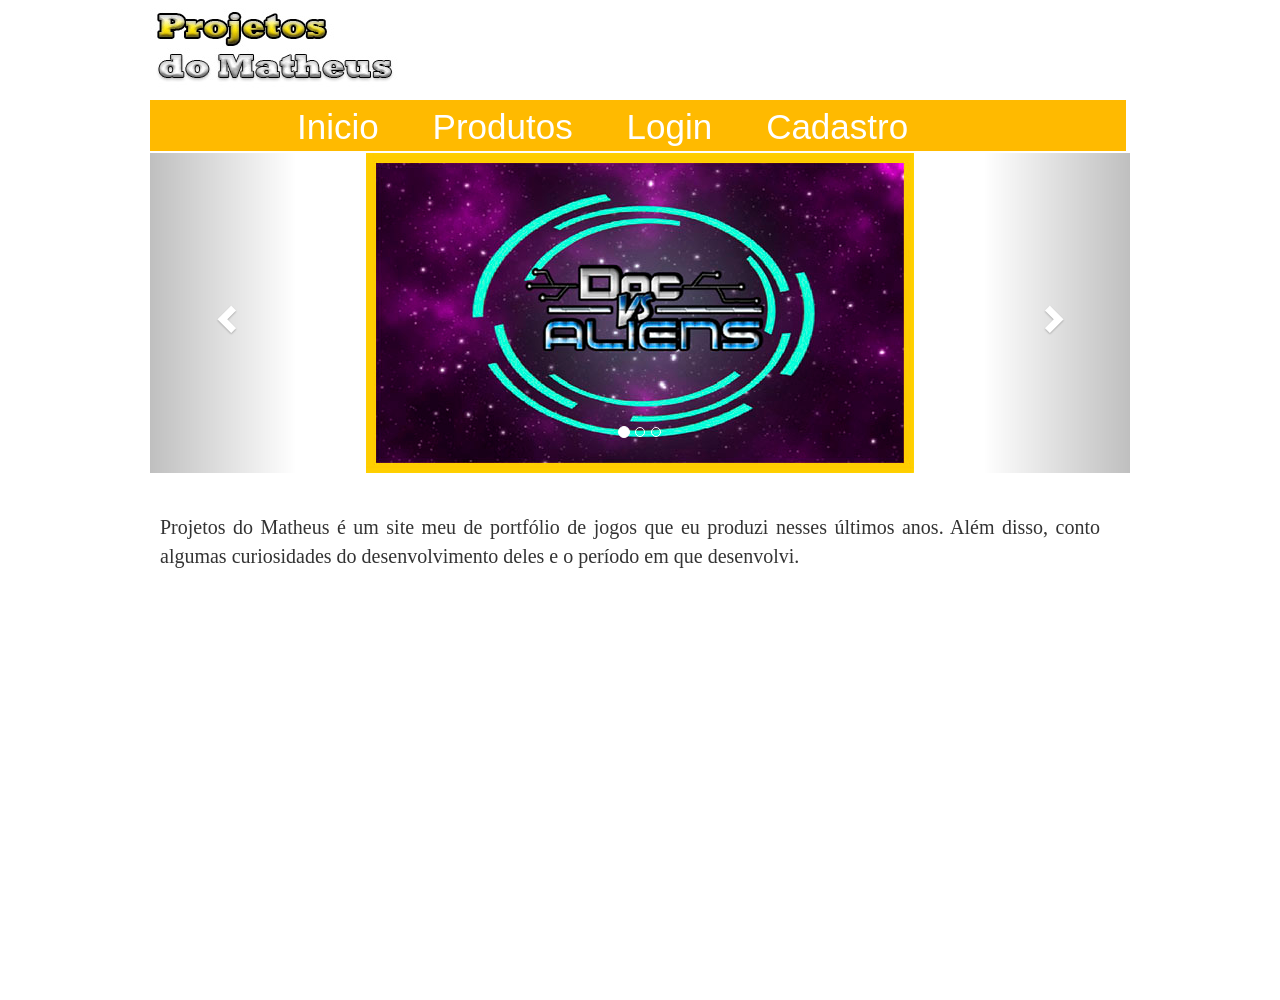
<file: index.html>
<!DOCTYPE html>
<html>
<head>
	<title>Programação de Jogos Digitais</title>
	<meta charset="UTF-8">
	<link href="style.css" rel="stylesheet" type="text/css" />
	<link rel="stylesheet" href="https://maxcdn.bootstrapcdn.com/bootstrap/3.4.1/css/bootstrap.min.css">
	<script src="https://ajax.googleapis.com/ajax/libs/jquery/3.5.1/jquery.min.js"></script>
	<script src="https://maxcdn.bootstrapcdn.com/bootstrap/3.4.1/js/bootstrap.min.js"></script>
</head>
<body>
	<div id="principal">

		<!-- =========== Container Topo ================ -->
		<div id="topo">
			<div id="tplogo">
				<img src="img/logoMatheus.jpg">
                </div>

                <div id="tpcentro">                             

                </div>

                <div id="tpemail">
                    <!--<img src="img/logoceet.jpg">-->
                </div>
            </div>             

            <!-- ============  Container do Menu  ===========--> 
            <div id="menu">
                <ul><li><a href="index.html" target="_parent">Inicio</a></li>
                    <li><a href="produtos.html" target="_parent">Produtos</a></li>
                    <li><a href="Login.html" target="_parent">Login</a></li>
                    <li><a href="Cadastro.html" target="_blank">Cadastro</a></li>
                </ul>
            </div> 


            <!-- ============  Container da Imagem de Capa =========== -->

			<div id="imgcapa">
				<div id="myCarousel" class="carousel slide" data-ride="carousel">
					<!-- Indicators -->
					<ol class="carousel-indicators">
						<li data-target="#myCarousel" data-slide-to="0" class="active"></li>
						<li data-target="#myCarousel" data-slide-to="1"></li>
						<li data-target="#myCarousel" data-slide-to="2"></li>
					</ol>
			
					<!-- Wrapper for slides -->
					<div class="carousel-inner">
						<div class="item active">
							<center>
								<img src="img/Doc Vs Aliens.jpg" alt="Los Angeles">
					              </center>
										  </div>
											
											    <div class="item">
					                  <center>
											      <img src="img/Deep Sea Hunter.jpg" alt="Chicago">
					                                    </center>
					
											    </div>
											
											    <div class="item">
					                  <center>
											      <img src="img/MegaZero.jpg" alt="New York">
					                  </center>
											    </div>
											  </div>
											
											  <!-- Left and right controls -->
											  <a class="left carousel-control" href="#myCarousel" data-slide="prev">
											    <span class="glyphicon glyphicon-chevron-left"></span>
											    <span class="sr-only">Previous</span>
											  </a>
											  <a class="right carousel-control" href="#myCarousel" data-slide="next">
											    <span class="glyphicon glyphicon-chevron-right"></span>
											    <span class="sr-only">Next</span>
											  </a>
											</div>		                
					        </div>

            <!-- ============  Container do Corpo  =========== -->
            <div id="corpo">
              <p>
                Projetos do Matheus é um site meu de portfólio de jogos que eu produzi nesses últimos anos. Além disso, conto algumas curiosidades do desenvolvimento deles e o período em que desenvolvi. 
              </p>
            </div> 
        </div>
    </body>
</html>
</file>
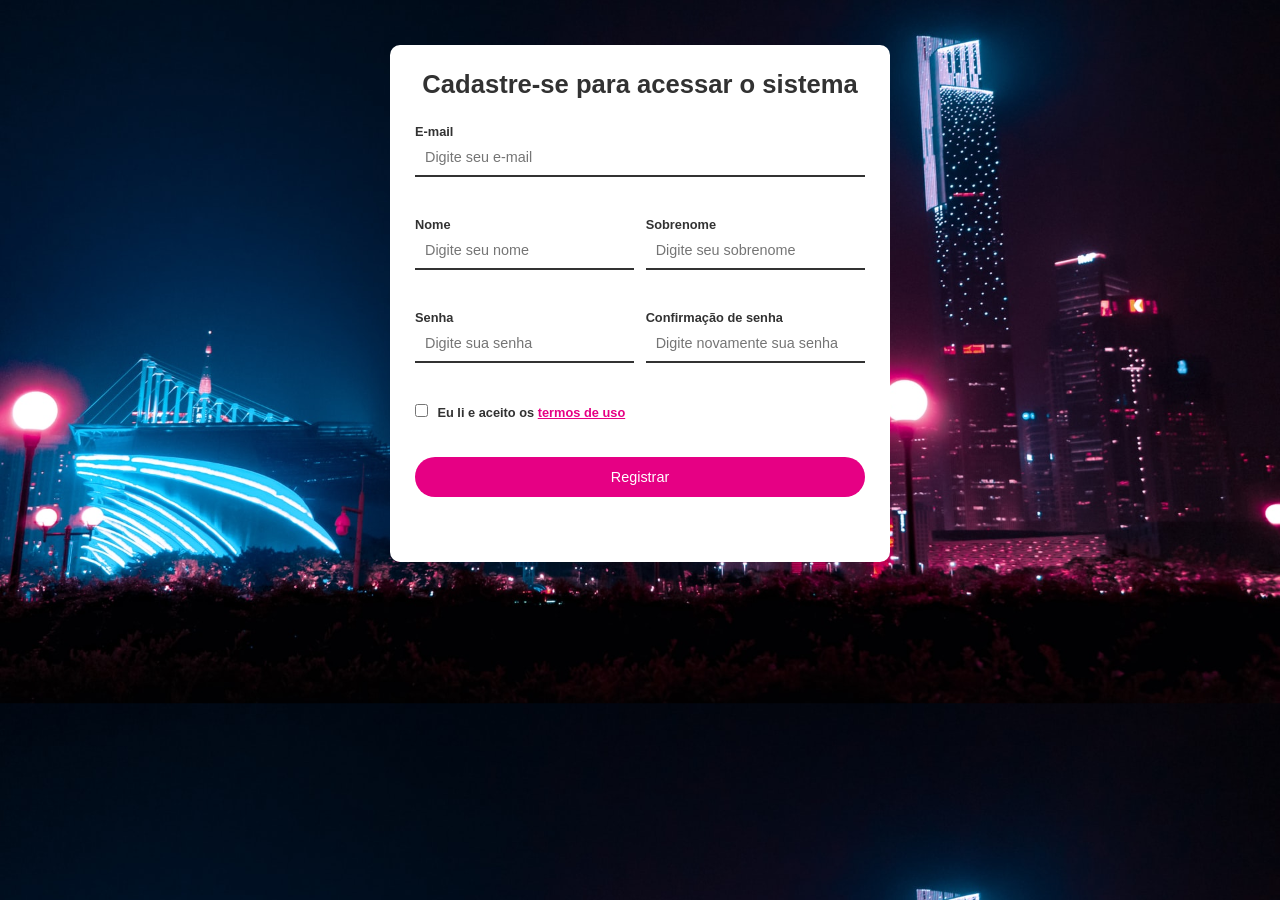
<file: Cadastro.html>
<!DOCTYPE html>
<html lang="en">
<head>
  <meta charset="UTF-8">
  <meta name="viewport" content="width=device-width, initial-scale=1.0">
  <meta http-equiv="X-UA-Compatible" content="ie=edge">
  <title>Form de Registro com validações em JS</title>
  <link rel="stylesheet" href="css/styles.css">
</head>
<body>
  <div id="main-container">
    <h1>Cadastre-se para acessar o sistema</h1>
    <form id="register-form" action="">
      <div class="full-box">
        <label for="email">E-mail</label>
        <input type="email" name="email" id="email" placeholder="Digite seu e-mail" data-min-length="2" data-email-validate>
      </div>
      <div class="half-box spacing">
          <label for="name">Nome</label>
          <input type="text" name="name" id="name" placeholder="Digite seu nome" data-required data-min-length="3" data-max-length="16">
      </div>
      <div class="half-box">
          <label for="lastname">Sobrenome</label>
          <input type="text" name="lastname" id="lastname" placeholder="Digite seu sobrenome" data-required data-only-letters>
      </div>
      <div class="half-box spacing">
        <label for="lastname">Senha</label>
        <input type="password" name="password" id="password" placeholder="Digite sua senha" data-password-validate data-required>
      </div>
      <div class="half-box">
        <label for="passconfirmation">Confirmação de senha</label>
        <input type="password" name="passconfirmation" id="passwordconfirmation" placeholder="Digite novamente sua senha" data-equal="password">
      </div>
      <div>
        <input type="checkbox" name="agreement" id="agreement">
        <label for="agreement" id="agreement-label">Eu li e aceito os <a href="#">termos de uso</a></label>
      </div>
      <div class="full-box">
        <input id="btn-submit" type="submit" value="Registrar">
      </div>
    </form>
  </div>
  <p class="error-validation template"></p>
  <script src="script.js"></script>
</body>
</html>
</file>
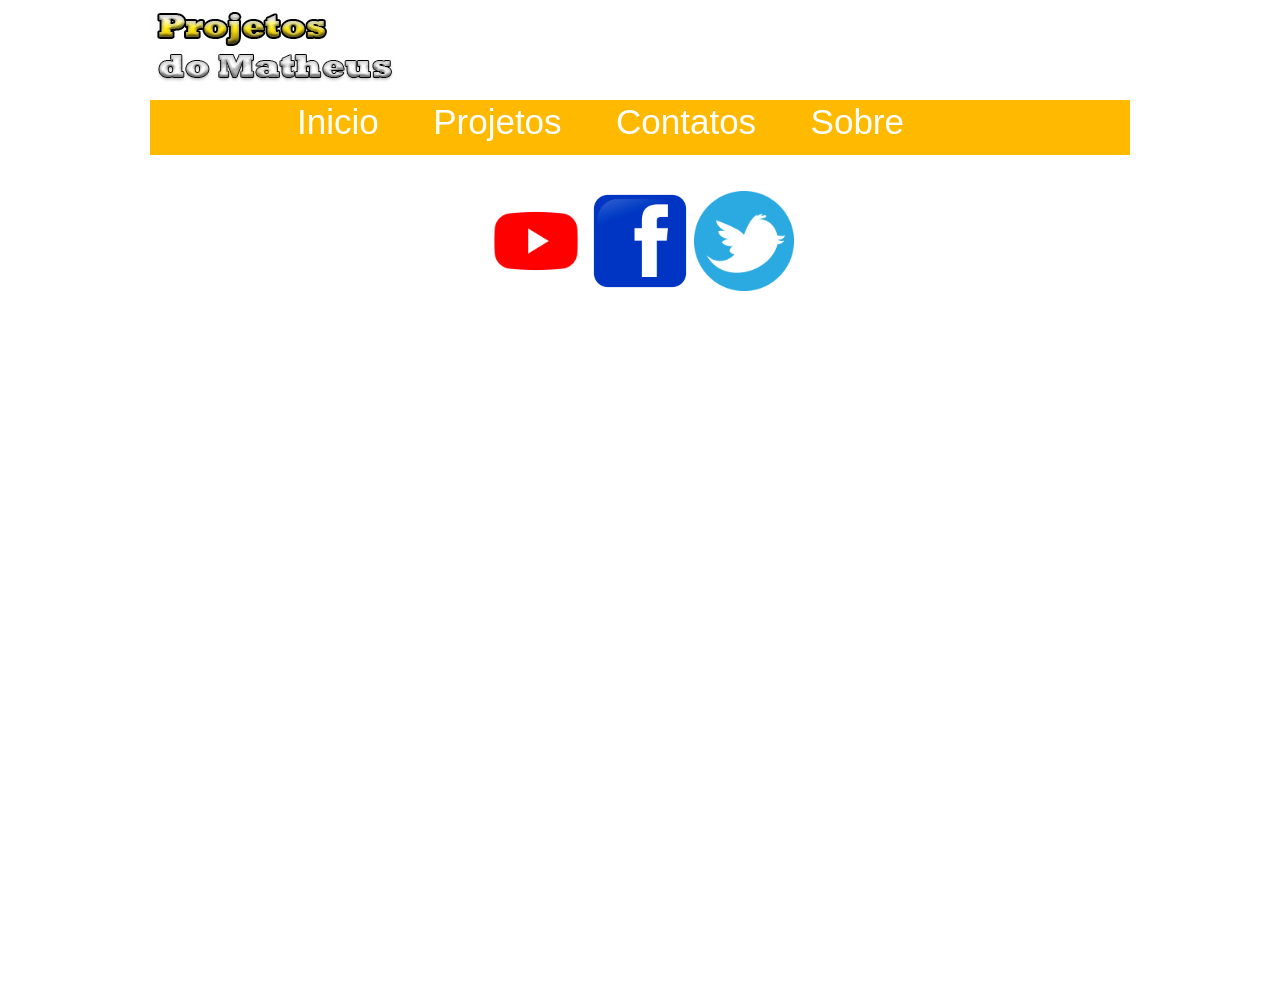
<file: contato.html>
<!DOCTYPE html>
<html>
    <head>
        <title>Programação de Jogos Digitais</title>
        <meta charset="UTF-8">        
        <link href="style.css" rel="stylesheet" type="text/css"/>
    </head>
    <body>
        <div id="principal">

            <!-- =========== Container Topo ================ -->
            <div id="topo">
                <div id="tplogo">
                    <img src="img/logoMatheus.jpg">
                </div>

                <div id="tpcentro">                             

                </div>

                <div id="tpemail">
                      
                </div>
            </div>             

            <!-- ============  Container do Menu  =========== -->
            <div id="menu">
                <ul><li><a href="index.html" target="_parent">Inicio</a></li>
                    <li><a href="projetos.html" target="_parent">Projetos</a></li>
                    <li><a href="contato.html" target="_parent">Contatos</a></li>
                    <li><a href="https://matheus30cs.github.io/Pagina-Pessoal/" target="_blank">Sobre</a></li>
                </ul>
            </div> 
            
            <!-- ============  Container do Corpo da Sub-Pagina =========== -->
            <div id="mid_image">
                          <br></br>
                <a href="https://www.youtube.com/channel/UCfLzhw2Ha_v6MclpmJsiU_A" target="_blank"><img src="img/Youtube.png"alt="" width="100px" health="50px"/></a>

                <a href="https://www.facebook.com/matheus.carvalho.3114935" target="_blank"><img src="img/Facebook.png"alt="" width="100px" health="50px"/></a>

                <a href="https://twitter.com/KingGamesMCS" target="_blank"><img src="img/Twitter.png"alt="" width="100px" health="50px"/></a>
            </div> 
                        <br></br>
        </div>
    </body>
</html>
</file>
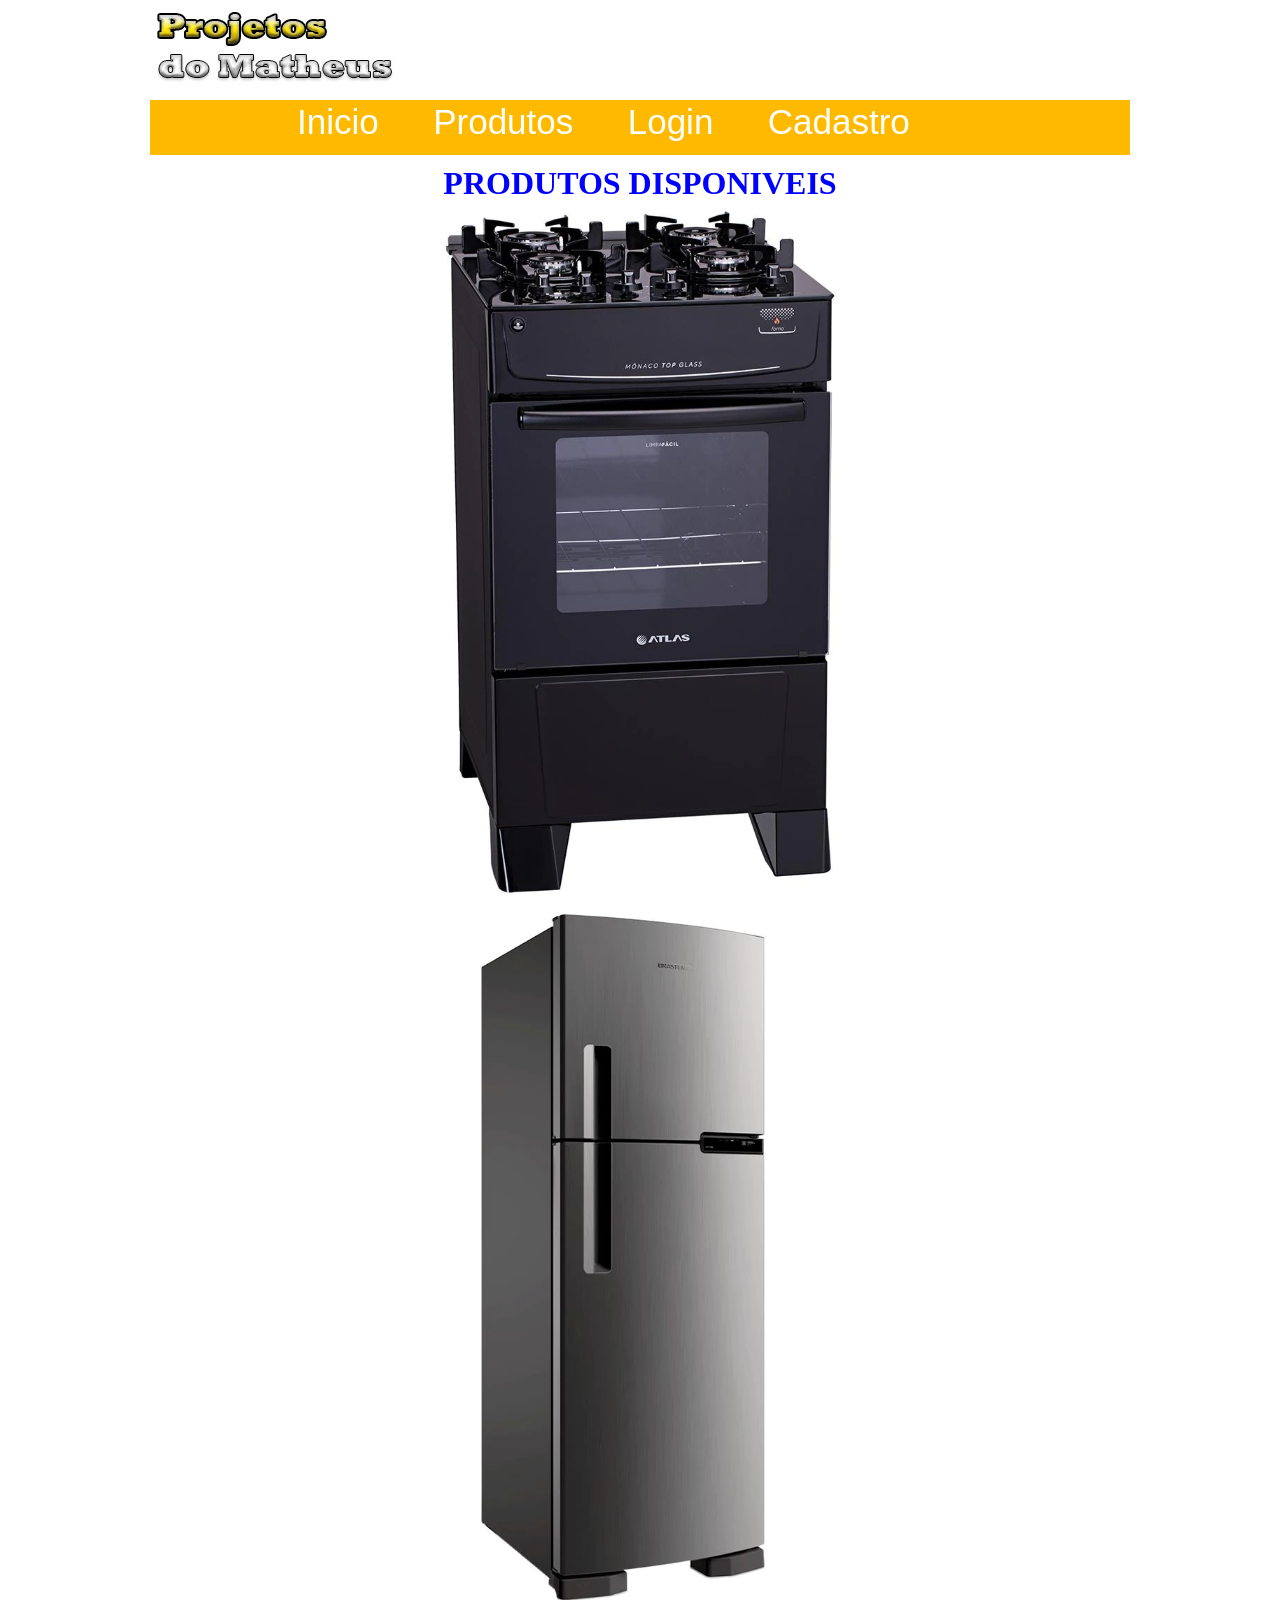
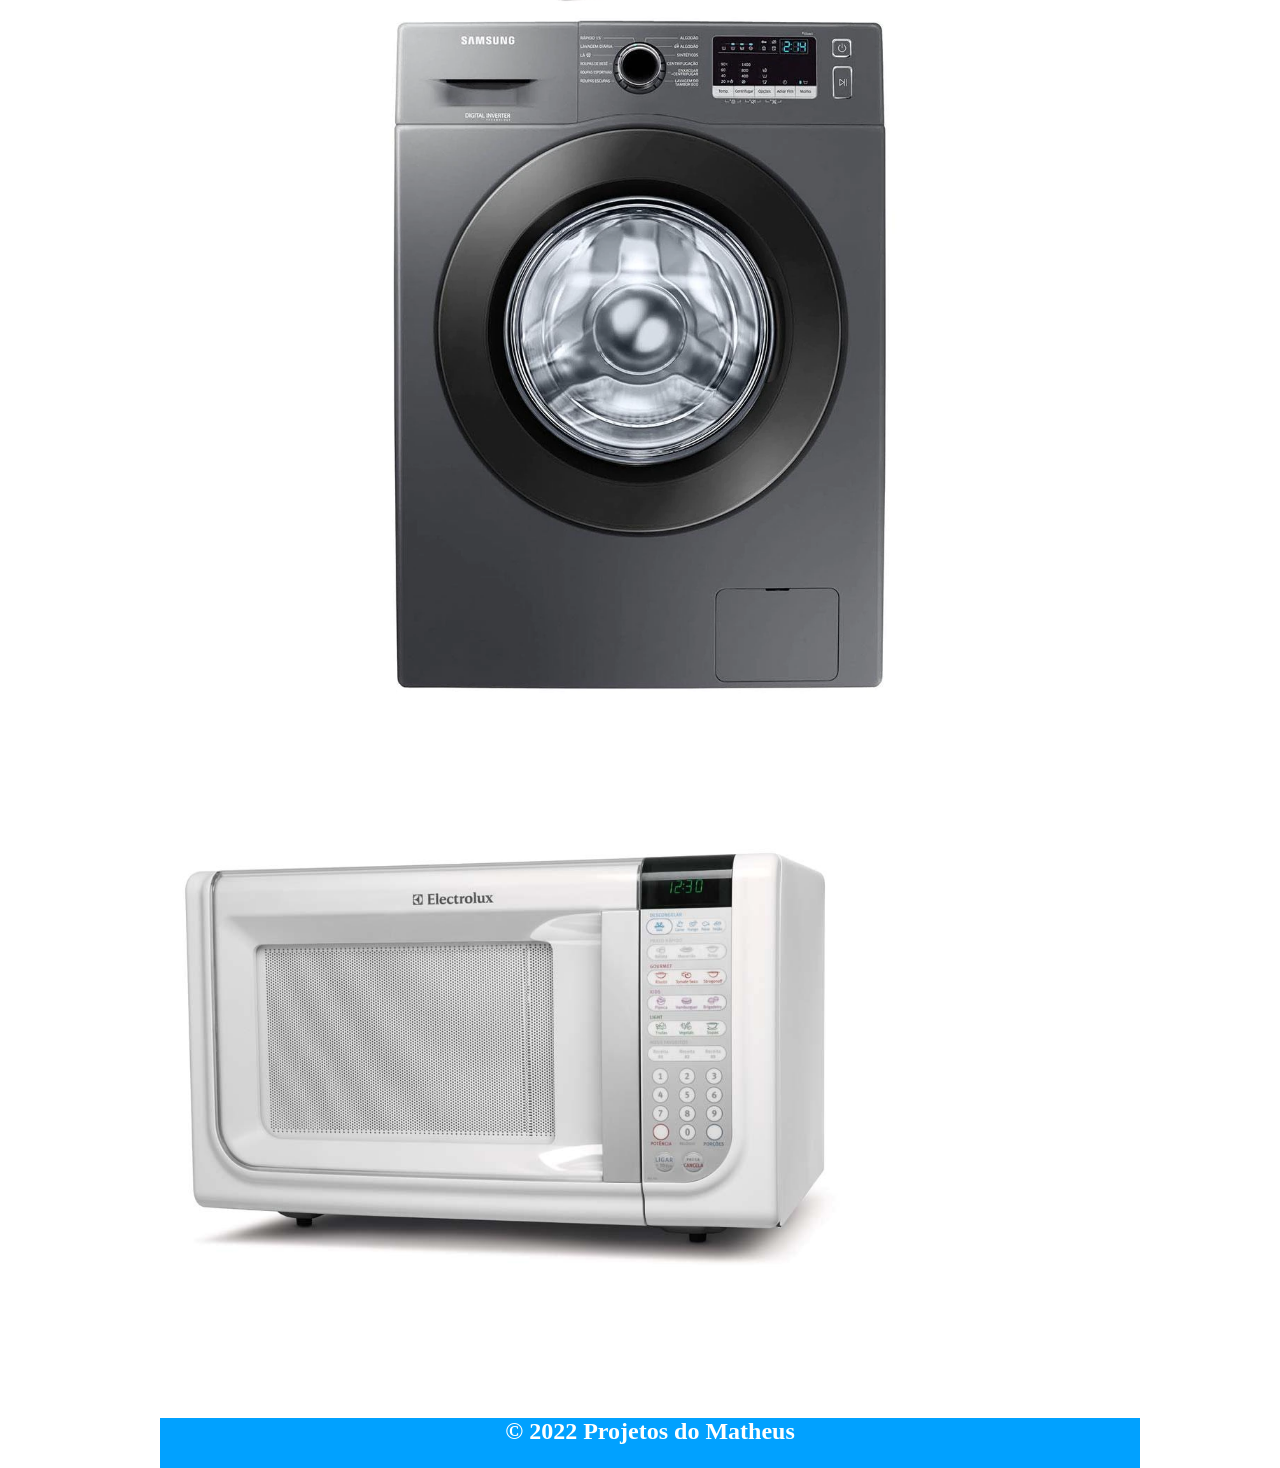
<file: produtos.html>
<!DOCTYPE html>
<html>
    <head>
        <title>Programação de Jogos Digitais</title>
        <meta charset="UTF-8">        
        <link href="style.css" rel="stylesheet" type="text/css"/>
    </head>
    <body>
        <div id="principal">

            <!-- =========== Container Topo ================ -->
            <div id="topo">
                <div id="tplogo">
                    <img src="img/logoMatheus.jpg">
                </div>

                <div id="tpcentro">                             

                </div>

                <div id="tpemail">
                      
                </div>
            </div>             

            <!-- ============  Container do Menu  =========== -->
            <div id="menu">
                <ul><li><a href="index.html" target="_parent">Inicio</a></li>
                    <li><a href="produtos.html" target="_parent">Produtos</a></li>
                    <li><a href="Login.html" target="_parent">Login</a></li>
                    <li><a href="Cadastro.html" target="_blank">Cadastro</a></li>
                </ul>
            </div> 
            
            <!-- ============  Container do Corpo da Sub-Pagina =========== -->
            <div id="corpo_subpagina">
            <h1> PRODUTOS DISPONIVEIS </h1>
              <div id="mid_image">
                <a href="Fogao.html"><img src="img/Fogao/Fogao.webp"alt="" width="700px" health="700px"/></a>
                <a href="Geladeira.html"><img src="img/Geladeira/Geladeira.webp"alt="" width="700px" health="700px"/></a>
                <a href="Lavadora.html"><img src="img/Lavadora/Lavadora de Roupas.webp"alt="" width="700px" health="700px"/></a>
              </div> 
                <a href="Microondas.html"><img src="img/Microondas/Micro-ondas.jpg"alt="" width="700px" health="700px"/></a>


            <!-- ============  Container do Rodape  =========== -->
            <footer id="rodape">
                <h2>© 2022 Projetos do Matheus</h2>
            </footer> 
        </div>
    </body>
</html>
</file>
<file: style.css>
/*Folha de Estilo*/

.wall:target{
    display: block;
}

p{
  font-family: Berlin Sans FB Demi;
  font-size: 20px;
}

body{
    margin:0px;
    background-color: rgb(255, 255, 255);
    background-image: url("../img/fundo.jpg");
    background-repeat: repeat-x;  
    font-family: Verdana, Arial, sans-serif;
    text-align: justify;
}

h1{
    margin: 0px;  
    color: blue;
    font-family: 'Verdana', cursive;
    text-align: center;
}
h2{
    margin: 0px;  
    color: white;
    font-family: 'Verdana', cursive;
    text-align: center;
}
/*Container Principal*/
div#principal{
    margin:0 auto;
    background-color: white;
    width:980px;
    height:1000px;   
}
div#principal2{
    margin:0 auto;
    background-color: white;
    width:980px;
    height:2350px;   
}
/*================ Container linha - topo ==================*/
div#topo{
    width:980px;
    height:100px; 
    background-color: white;
    color: white;
    font-size: 17px;
    font-weight: bold;
}

div#tplogo{
    width:200px;
    height:100px; 
    float: left;
}


div#tpcentro{
    width:700px;
    height:100px; 
    float: left;
}

a:link{
    text-decoration: none;
    color: white;
}

a:hover{
    text-decoration: none;
    color: red;
}

div#tpemail{
    width:80px;
    height:100px; 
    float: left;
}

/*=============== Container linha - menu ==================*/
div#menu{
    width:976px;
    height:51px; 
    background-color: rgb(69,145,209);
    background-image: url('../img/rodape.jpg');
    color: white;
    padding:2px;
}
/*=== Configurações da Lista Não-Ordenada =====*/
ul{
    margin-top: 0px;
    margin-left: 110px;
    padding:0px;
}

ul li{
    list-style-type: none;
    display:inline;
    padding-left:15px;
    padding-right:15px;
    margin-left: 20px;
    width: 196px;
    height: 40px; 
    font-size:35px;
}

ul li a{
    color: white;
}
ul li a:hover{
    color: yellow;
    background-color: rgb(0, 119, 255);
}


/*=============== Container linha - imagem capa =============*/
div#imgcapa{
    width:980px;
    height:348px;  
    margin-top: 2px;
    margin-bottom:2px; 
}

div#imgcapa2{
    width:480px;
    height:348px;  
    display: inline-block;
}

div#imgcapa3{
    width:380px;
    height:348px;  
    margin-top: 2px;
    margin-bottom:2px; 
}
/*================= Container linha - Corpo ==================*/
div#corpo{
    width:960px;
    height:450px;   
    padding: 10px;
    background-image: url('../img/BG1.jpg');
}
div#corpo2{
    width:960px;
    height:850px;   
    padding: 10px;
    background-image: url('../img/BG1.jpg');
}

div#cpcol{
    padding:10px;
    height:200px;   
    width:300px;
    float: left;
    background-color: white;
    background-image: url('../img/corpo.jpg');
}

#imgmat{
    position: relative;
    left: 35px;
    top: 30px;
}

/*================= Container - Corpo SUGPAGINA ==================*/
div#corpo_subpagina{
    width:960px;
    height:798px;   
    padding: 10px;
    background-color: white;
}

#bola{
    margin-left: 220px;
    margin-top: 22px;
}
#escrita{
    margin-left: 200px;
    margin-top: 0px;
}
#corpo_subpagina2{
    width:960px;
    height:2398px;   
    padding: 20px;
    background-color: white;
}

div#corpo_subpagina3{
    width:960px;
    height:848px;   
    padding: 10px;
    background-color: white;
}

#corpo_subpagina4{
    width:960px;
    height:948px;   
    padding: 10px;
    background-color: white;
}

#corpo_subpagina5{
    width:960px;
    height:1298px;   
    padding: 20px;
    background-color: white;
}

#last_image{
    margin-top: -252px;
    margin-left: 559px;
}
#last_image2{
    margin-top: -528px;
    margin-left: 559px;
}
#mid_image{
  text-align: center;
}
/*================= Container linha - Rodapé ================*/
footer, #rodape{
    height:50px;   
    width:980px;
    background-image: url('../img/rodape1.jpg')
}

footer, #rodape2{
    height:80px;   
    width:980px;
    background-image: url('../img/rodape1.jpg');
}

div#rdp1{
    margin-left: -140px;
    height:100px;   
    width:630px;
    float:left;
    color: white;
}

div#rdp2{
    height:100px;   
    width:250px;
    float:left;
}

div#rdp3{
    height:100px;   
    width:380px;
    float:left;
}

div#rdp4{
    margin-left: -140px;
    height:100px;   
    width:630px;
    float:left;
    top:-20px;
}

.Imagem{

  display: table-cell;
  float: left;
}

div#tituloProduto{
    margin-right: 175px;
    float:right;
}

.full-box {
  flex: 1 1 100%;
  position: relative;
}
</file>
<file: css/styles.css>
/* geral */
* {
  margin: 0;
  padding: 0;
  box-sizing: border-box;
  font-family: Helvetica, sans-serif;
  color: #323232;
  border: none;
}

input, label {
  display: block;
  outline: none;
  width: 100%;
}

a {
  color: #E60084;
}

body {
  padding-top: 5vh;
  background-image: url('../img/bg-register-page.jpg');
  background-size: cover;
  background-position-y: -150px;
}

/* form */
#main-container {
  width: 500px;
  margin-left: auto;
  margin-right: auto;
  background-color: #FFF;
  border-radius: 10px;
  padding: 25px;
}

#main-container h1 {
  text-align: center;
  margin-bottom: 25px;
  font-size: 1.6rem;
}

form {
  display: flex;
  flex-wrap: wrap;
  justify-content: space-between;
}

.full-box {
  flex: 1 1 100%;
  position: relative;
}

.half-box {
  flex: 1 1 45%;
  position: relative;
}

.spacing {
  margin-right: 2.5%;
}

label {
  font-weight: bold;
  font-size: .8rem;
}

input {
  border-bottom: 2px solid #323232;
  padding: 10px;
  font-size: .9rem;
  margin-bottom: 40px;
}

input:focus {
  border-color: #E60084;
}

input[type="submit"] {
  background-color: #E60084;
  color: #FFF;
  border: none;
  border-radius: 20px;
  height: 40px;
  cursor: pointer;
}

#agreement {
  margin-right: 5px;
}

#agreement, #agreement-label {
  display: inline-block;
  width: auto;
}

.error-validation {
  color: #ff1a1a;
  position: absolute;
  top: 57px;
  font-size: 12px;
}

.template {
  display: none;
}
</file>
